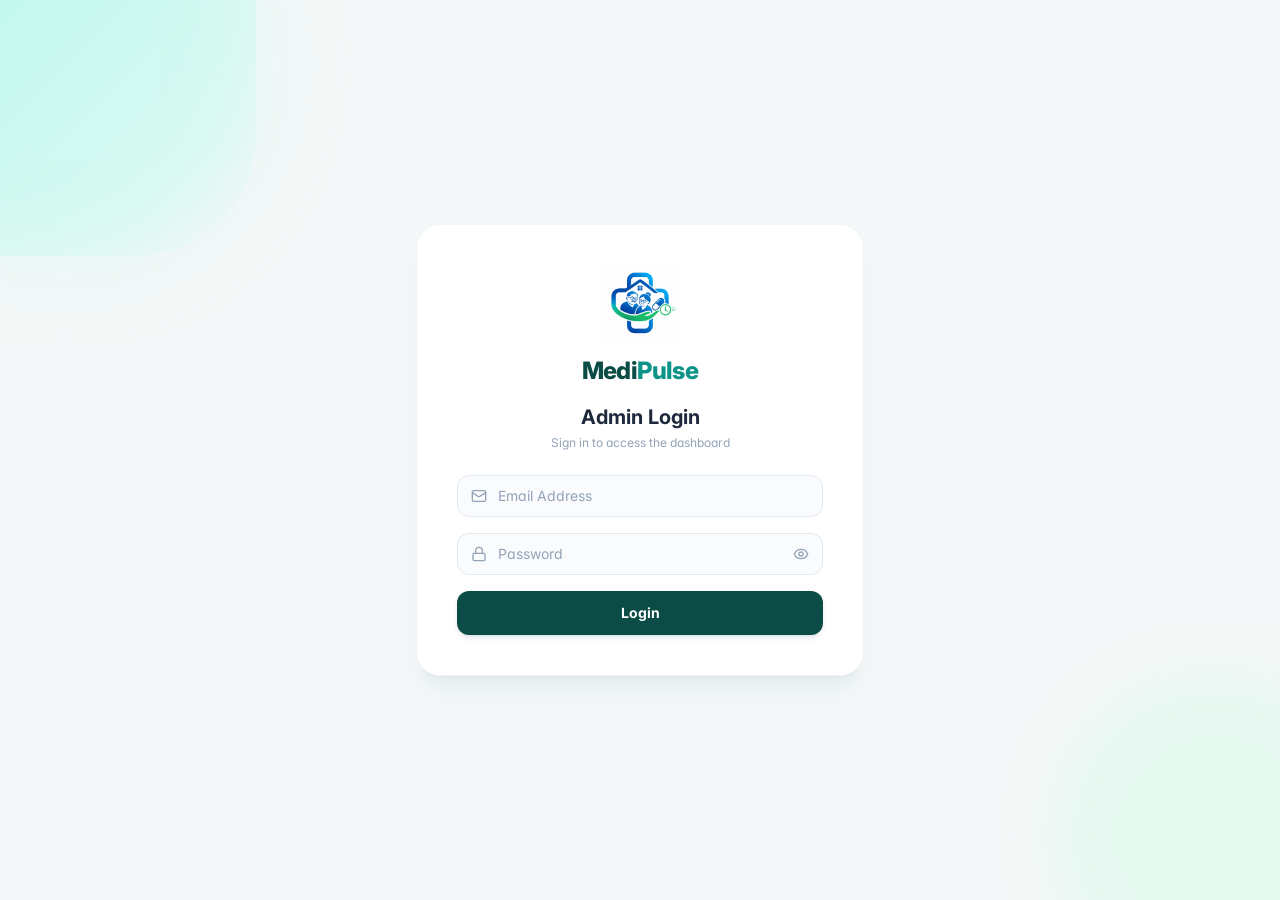
<file: index.html>
<!doctype html>
<html lang="en">
  <head>
    <meta charset="UTF-8" />
    <link rel="icon" type="image/png" href="./logo.png" />
    <meta name="viewport" content="width=device-width, initial-scale=1.0" />
    <title>MediPulse – Smart Medication Management for Old-Age Homes</title>
    <!-- Google Fonts: Inter -->
    <link rel="preconnect" href="https://fonts.googleapis.com">
    <link rel="preconnect" href="https://fonts.gstatic.com" crossorigin>
    <link href="https://fonts.googleapis.com/css2?family=Inter:wght@400;500;600;700&display=swap" rel="stylesheet">
    <script type="module" crossorigin src="./assets/index-jaSbTUI0.js"></script>
    <link rel="stylesheet" crossorigin href="./assets/index-BSHeyc81.css">
  </head>
  <body class="bg-slate-50 text-slate-800 antialiased min-h-screen">
    <div id="root"></div>
  </body>
</html>
</file>
<file: assets/index-BSHeyc81.css>
*,:before,:after{--tw-border-spacing-x: 0;--tw-border-spacing-y: 0;--tw-translate-x: 0;--tw-translate-y: 0;--tw-rotate: 0;--tw-skew-x: 0;--tw-skew-y: 0;--tw-scale-x: 1;--tw-scale-y: 1;--tw-pan-x: ;--tw-pan-y: ;--tw-pinch-zoom: ;--tw-scroll-snap-strictness: proximity;--tw-gradient-from-position: ;--tw-gradient-via-position: ;--tw-gradient-to-position: ;--tw-ordinal: ;--tw-slashed-zero: ;--tw-numeric-figure: ;--tw-numeric-spacing: ;--tw-numeric-fraction: ;--tw-ring-inset: ;--tw-ring-offset-width: 0px;--tw-ring-offset-color: #fff;--tw-ring-color: rgb(59 130 246 / .5);--tw-ring-offset-shadow: 0 0 #0000;--tw-ring-shadow: 0 0 #0000;--tw-shadow: 0 0 #0000;--tw-shadow-colored: 0 0 #0000;--tw-blur: ;--tw-brightness: ;--tw-contrast: ;--tw-grayscale: ;--tw-hue-rotate: ;--tw-invert: ;--tw-saturate: ;--tw-sepia: ;--tw-drop-shadow: ;--tw-backdrop-blur: ;--tw-backdrop-brightness: ;--tw-backdrop-contrast: ;--tw-backdrop-grayscale: ;--tw-backdrop-hue-rotate: ;--tw-backdrop-invert: ;--tw-backdrop-opacity: ;--tw-backdrop-saturate: ;--tw-backdrop-sepia: ;--tw-contain-size: ;--tw-contain-layout: ;--tw-contain-paint: ;--tw-contain-style: }::backdrop{--tw-border-spacing-x: 0;--tw-border-spacing-y: 0;--tw-translate-x: 0;--tw-translate-y: 0;--tw-rotate: 0;--tw-skew-x: 0;--tw-skew-y: 0;--tw-scale-x: 1;--tw-scale-y: 1;--tw-pan-x: ;--tw-pan-y: ;--tw-pinch-zoom: ;--tw-scroll-snap-strictness: proximity;--tw-gradient-from-position: ;--tw-gradient-via-position: ;--tw-gradient-to-position: ;--tw-ordinal: ;--tw-slashed-zero: ;--tw-numeric-figure: ;--tw-numeric-spacing: ;--tw-numeric-fraction: ;--tw-ring-inset: ;--tw-ring-offset-width: 0px;--tw-ring-offset-color: #fff;--tw-ring-color: rgb(59 130 246 / .5);--tw-ring-offset-shadow: 0 0 #0000;--tw-ring-shadow: 0 0 #0000;--tw-shadow: 0 0 #0000;--tw-shadow-colored: 0 0 #0000;--tw-blur: ;--tw-brightness: ;--tw-contrast: ;--tw-grayscale: ;--tw-hue-rotate: ;--tw-invert: ;--tw-saturate: ;--tw-sepia: ;--tw-drop-shadow: ;--tw-backdrop-blur: ;--tw-backdrop-brightness: ;--tw-backdrop-contrast: ;--tw-backdrop-grayscale: ;--tw-backdrop-hue-rotate: ;--tw-backdrop-invert: ;--tw-backdrop-opacity: ;--tw-backdrop-saturate: ;--tw-backdrop-sepia: ;--tw-contain-size: ;--tw-contain-layout: ;--tw-contain-paint: ;--tw-contain-style: }*,:before,:after{box-sizing:border-box;border-width:0;border-style:solid;border-color:#e5e7eb}:before,:after{--tw-content: ""}html,:host{line-height:1.5;-webkit-text-size-adjust:100%;-moz-tab-size:4;-o-tab-size:4;tab-size:4;font-family:Inter,system-ui,-apple-system,Segoe UI,Roboto,sans-serif;font-feature-settings:normal;font-variation-settings:normal;-webkit-tap-highlight-color:transparent}body{margin:0;line-height:inherit}hr{height:0;color:inherit;border-top-width:1px}abbr:where([title]){-webkit-text-decoration:underline dotted;text-decoration:underline dotted}h1,h2,h3,h4,h5,h6{font-size:inherit;font-weight:inherit}a{color:inherit;text-decoration:inherit}b,strong{font-weight:bolder}code,kbd,samp,pre{font-family:ui-monospace,SFMono-Regular,Menlo,Monaco,Consolas,Liberation Mono,Courier New,monospace;font-feature-settings:normal;font-variation-settings:normal;font-size:1em}small{font-size:80%}sub,sup{font-size:75%;line-height:0;position:relative;vertical-align:baseline}sub{bottom:-.25em}sup{top:-.5em}table{text-indent:0;border-color:inherit;border-collapse:collapse}button,input,optgroup,select,textarea{font-family:inherit;font-feature-settings:inherit;font-variation-settings:inherit;font-size:100%;font-weight:inherit;line-height:inherit;letter-spacing:inherit;color:inherit;margin:0;padding:0}button,select{text-transform:none}button,input:where([type=button]),input:where([type=reset]),input:where([type=submit]){-webkit-appearance:button;background-color:transparent;background-image:none}:-moz-focusring{outline:auto}:-moz-ui-invalid{box-shadow:none}progress{vertical-align:baseline}::-webkit-inner-spin-button,::-webkit-outer-spin-button{height:auto}[type=search]{-webkit-appearance:textfield;outline-offset:-2px}::-webkit-search-decoration{-webkit-appearance:none}::-webkit-file-upload-button{-webkit-appearance:button;font:inherit}summary{display:list-item}blockquote,dl,dd,h1,h2,h3,h4,h5,h6,hr,figure,p,pre{margin:0}fieldset{margin:0;padding:0}legend{padding:0}ol,ul,menu{list-style:none;margin:0;padding:0}dialog{padding:0}textarea{resize:vertical}input::-moz-placeholder,textarea::-moz-placeholder{opacity:1;color:#9ca3af}input::placeholder,textarea::placeholder{opacity:1;color:#9ca3af}button,[role=button]{cursor:pointer}:disabled{cursor:default}img,svg,video,canvas,audio,iframe,embed,object{display:block;vertical-align:middle}img,video{max-width:100%;height:auto}[hidden]:where(:not([hidden=until-found])){display:none}body{min-height:100vh;--tw-bg-opacity: 1;background-color:rgb(248 250 252 / var(--tw-bg-opacity, 1));font-family:Inter,system-ui,-apple-system,Segoe UI,Roboto,sans-serif;--tw-text-opacity: 1;color:rgb(15 23 42 / var(--tw-text-opacity, 1));-webkit-font-smoothing:antialiased;-moz-osx-font-smoothing:grayscale}body *::-moz-selection{--tw-bg-opacity: 1;background-color:rgb(20 184 166 / var(--tw-bg-opacity, 1));--tw-text-opacity: 1;color:rgb(255 255 255 / var(--tw-text-opacity, 1))}body *::selection{--tw-bg-opacity: 1;background-color:rgb(20 184 166 / var(--tw-bg-opacity, 1));--tw-text-opacity: 1;color:rgb(255 255 255 / var(--tw-text-opacity, 1))}body::-moz-selection{--tw-bg-opacity: 1;background-color:rgb(20 184 166 / var(--tw-bg-opacity, 1));--tw-text-opacity: 1;color:rgb(255 255 255 / var(--tw-text-opacity, 1))}body::selection{--tw-bg-opacity: 1;background-color:rgb(20 184 166 / var(--tw-bg-opacity, 1));--tw-text-opacity: 1;color:rgb(255 255 255 / var(--tw-text-opacity, 1))}body{font-feature-settings:"cv02","cv03","cv04","cv11"}body.high-contrast{--tw-bg-opacity: 1;background-color:rgb(255 255 255 / var(--tw-bg-opacity, 1));--tw-text-opacity: 1;color:rgb(0 0 0 / var(--tw-text-opacity, 1))}body.high-contrast .card{border-width:2px;--tw-border-opacity: 1;border-color:rgb(0 0 0 / var(--tw-border-opacity, 1));--tw-shadow: 0 0 #0000;--tw-shadow-colored: 0 0 #0000;box-shadow:var(--tw-ring-offset-shadow, 0 0 #0000),var(--tw-ring-shadow, 0 0 #0000),var(--tw-shadow)}body.high-contrast button{font-weight:700}.pointer-events-none{pointer-events:none}.visible{visibility:visible}.fixed{position:fixed}.absolute{position:absolute}.relative{position:relative}.sticky{position:sticky}.inset-0{top:0;right:0;bottom:0;left:0}.inset-y-0{top:0;bottom:0}.-bottom-10{bottom:-2.5rem}.-bottom-24{bottom:-6rem}.-left-32{left:-8rem}.-right-1{right:-.25rem}.-right-10{right:-2.5rem}.-right-24{right:-6rem}.-top-1{top:-.25rem}.-top-32{top:-8rem}.bottom-6{bottom:1.5rem}.left-0{left:0}.left-3{left:.75rem}.left-3\.5{left:.875rem}.right-0{right:0}.right-1{right:.25rem}.right-3{right:.75rem}.right-6{right:1.5rem}.top-0{top:0}.top-1{top:.25rem}.top-1\/2{top:50%}.top-20{top:5rem}.top-3{top:.75rem}.z-10{z-index:10}.z-20{z-index:20}.z-30{z-index:30}.z-40{z-index:40}.z-50{z-index:50}.col-span-2{grid-column:span 2 / span 2}.mx-auto{margin-left:auto;margin-right:auto}.-mt-1{margin-top:-.25rem}.mb-0\.5{margin-bottom:.125rem}.mb-1{margin-bottom:.25rem}.mb-1\.5{margin-bottom:.375rem}.mb-2{margin-bottom:.5rem}.mb-3{margin-bottom:.75rem}.mb-4{margin-bottom:1rem}.mb-6{margin-bottom:1.5rem}.mt-0\.5{margin-top:.125rem}.mt-1{margin-top:.25rem}.mt-1\.5{margin-top:.375rem}.mt-2{margin-top:.5rem}.mt-2\.5{margin-top:.625rem}.mt-3{margin-top:.75rem}.mt-4{margin-top:1rem}.mt-5{margin-top:1.25rem}.mt-6{margin-top:1.5rem}.block{display:block}.inline-block{display:inline-block}.flex{display:flex}.inline-flex{display:inline-flex}.table{display:table}.grid{display:grid}.hidden{display:none}.h-1\.5{height:.375rem}.h-10{height:2.5rem}.h-11{height:2.75rem}.h-12{height:3rem}.h-14{height:3.5rem}.h-16{height:4rem}.h-2{height:.5rem}.h-2\.5{height:.625rem}.h-20{height:5rem}.h-3{height:.75rem}.h-3\.5{height:.875rem}.h-4{height:1rem}.h-40{height:10rem}.h-5{height:1.25rem}.h-6{height:1.5rem}.h-64{height:16rem}.h-7{height:1.75rem}.h-72{height:18rem}.h-8{height:2rem}.h-80{height:20rem}.h-9{height:2.25rem}.h-96{height:24rem}.h-\[16px\]{height:16px}.h-\[560px\]{height:560px}.h-full{height:100%}.max-h-80{max-height:20rem}.max-h-\[90vh\]{max-height:90vh}.min-h-\[60vh\]{min-height:60vh}.min-h-\[calc\(100vh-65px\)\]{min-height:calc(100vh - 65px)}.min-h-screen{min-height:100vh}.w-1\.5{width:.375rem}.w-10{width:2.5rem}.w-11{width:2.75rem}.w-12{width:3rem}.w-14{width:3.5rem}.w-16{width:4rem}.w-2{width:.5rem}.w-2\.5{width:.625rem}.w-20{width:5rem}.w-3{width:.75rem}.w-3\.5{width:.875rem}.w-4{width:1rem}.w-48{width:12rem}.w-5{width:1.25rem}.w-52{width:13rem}.w-6{width:1.5rem}.w-64{width:16rem}.w-7{width:1.75rem}.w-72{width:18rem}.w-8{width:2rem}.w-80{width:20rem}.w-9{width:2.25rem}.w-96{width:24rem}.w-full{width:100%}.w-screen{width:100vw}.min-w-0{min-width:0px}.min-w-\[16px\]{min-width:16px}.min-w-\[240px\]{min-width:240px}.max-w-4xl{max-width:56rem}.max-w-5xl{max-width:64rem}.max-w-6xl{max-width:72rem}.max-w-7xl{max-width:80rem}.max-w-\[82\%\]{max-width:82%}.max-w-full{max-width:100%}.max-w-lg{max-width:32rem}.max-w-md{max-width:28rem}.max-w-xl{max-width:36rem}.max-w-xs{max-width:20rem}.flex-1{flex:1 1 0%}.shrink-0{flex-shrink:0}.border-collapse{border-collapse:collapse}.-translate-y-1\/2{--tw-translate-y: -50%;transform:translate(var(--tw-translate-x),var(--tw-translate-y)) rotate(var(--tw-rotate)) skew(var(--tw-skew-x)) skewY(var(--tw-skew-y)) scaleX(var(--tw-scale-x)) scaleY(var(--tw-scale-y))}.transform{transform:translate(var(--tw-translate-x),var(--tw-translate-y)) rotate(var(--tw-rotate)) skew(var(--tw-skew-x)) skewY(var(--tw-skew-y)) scaleX(var(--tw-scale-x)) scaleY(var(--tw-scale-y))}@keyframes bounce{0%,to{transform:translateY(-25%);animation-timing-function:cubic-bezier(.8,0,1,1)}50%{transform:none;animation-timing-function:cubic-bezier(0,0,.2,1)}}.animate-bounce{animation:bounce 1s infinite}@keyframes pulse{50%{opacity:.5}}.animate-pulse{animation:pulse 2s cubic-bezier(.4,0,.6,1) infinite}@keyframes spin{to{transform:rotate(360deg)}}.animate-spin{animation:spin 1s linear infinite}.cursor-pointer{cursor:pointer}.select-none{-webkit-user-select:none;-moz-user-select:none;user-select:none}.grid-cols-1{grid-template-columns:repeat(1,minmax(0,1fr))}.grid-cols-2{grid-template-columns:repeat(2,minmax(0,1fr))}.flex-col{flex-direction:column}.flex-wrap{flex-wrap:wrap}.items-start{align-items:flex-start}.items-center{align-items:center}.items-baseline{align-items:baseline}.justify-start{justify-content:flex-start}.justify-end{justify-content:flex-end}.justify-center{justify-content:center}.justify-between{justify-content:space-between}.gap-1\.5{gap:.375rem}.gap-2\.5{gap:.625rem}.gap-3{gap:.75rem}.gap-4{gap:1rem}.gap-5{gap:1.25rem}.gap-6{gap:1.5rem}.space-x-1>:not([hidden])~:not([hidden]){--tw-space-x-reverse: 0;margin-right:calc(.25rem * var(--tw-space-x-reverse));margin-left:calc(.25rem * calc(1 - var(--tw-space-x-reverse)))}.space-x-1\.5>:not([hidden])~:not([hidden]){--tw-space-x-reverse: 0;margin-right:calc(.375rem * var(--tw-space-x-reverse));margin-left:calc(.375rem * calc(1 - var(--tw-space-x-reverse)))}.space-x-2>:not([hidden])~:not([hidden]){--tw-space-x-reverse: 0;margin-right:calc(.5rem * var(--tw-space-x-reverse));margin-left:calc(.5rem * calc(1 - var(--tw-space-x-reverse)))}.space-x-2\.5>:not([hidden])~:not([hidden]){--tw-space-x-reverse: 0;margin-right:calc(.625rem * var(--tw-space-x-reverse));margin-left:calc(.625rem * calc(1 - var(--tw-space-x-reverse)))}.space-x-3>:not([hidden])~:not([hidden]){--tw-space-x-reverse: 0;margin-right:calc(.75rem * var(--tw-space-x-reverse));margin-left:calc(.75rem * calc(1 - var(--tw-space-x-reverse)))}.space-x-3\.5>:not([hidden])~:not([hidden]){--tw-space-x-reverse: 0;margin-right:calc(.875rem * var(--tw-space-x-reverse));margin-left:calc(.875rem * calc(1 - var(--tw-space-x-reverse)))}.space-x-4>:not([hidden])~:not([hidden]){--tw-space-x-reverse: 0;margin-right:calc(1rem * var(--tw-space-x-reverse));margin-left:calc(1rem * calc(1 - var(--tw-space-x-reverse)))}.space-x-5>:not([hidden])~:not([hidden]){--tw-space-x-reverse: 0;margin-right:calc(1.25rem * var(--tw-space-x-reverse));margin-left:calc(1.25rem * calc(1 - var(--tw-space-x-reverse)))}.space-y-1>:not([hidden])~:not([hidden]){--tw-space-y-reverse: 0;margin-top:calc(.25rem * calc(1 - var(--tw-space-y-reverse)));margin-bottom:calc(.25rem * var(--tw-space-y-reverse))}.space-y-1\.5>:not([hidden])~:not([hidden]){--tw-space-y-reverse: 0;margin-top:calc(.375rem * calc(1 - var(--tw-space-y-reverse)));margin-bottom:calc(.375rem * var(--tw-space-y-reverse))}.space-y-3>:not([hidden])~:not([hidden]){--tw-space-y-reverse: 0;margin-top:calc(.75rem * calc(1 - var(--tw-space-y-reverse)));margin-bottom:calc(.75rem * var(--tw-space-y-reverse))}.space-y-4>:not([hidden])~:not([hidden]){--tw-space-y-reverse: 0;margin-top:calc(1rem * calc(1 - var(--tw-space-y-reverse)));margin-bottom:calc(1rem * var(--tw-space-y-reverse))}.space-y-6>:not([hidden])~:not([hidden]){--tw-space-y-reverse: 0;margin-top:calc(1.5rem * calc(1 - var(--tw-space-y-reverse)));margin-bottom:calc(1.5rem * var(--tw-space-y-reverse))}.space-y-8>:not([hidden])~:not([hidden]){--tw-space-y-reverse: 0;margin-top:calc(2rem * calc(1 - var(--tw-space-y-reverse)));margin-bottom:calc(2rem * var(--tw-space-y-reverse))}.divide-y>:not([hidden])~:not([hidden]){--tw-divide-y-reverse: 0;border-top-width:calc(1px * calc(1 - var(--tw-divide-y-reverse)));border-bottom-width:calc(1px * var(--tw-divide-y-reverse))}.divide-slate-100>:not([hidden])~:not([hidden]){--tw-divide-opacity: 1;border-color:rgb(241 245 249 / var(--tw-divide-opacity, 1))}.self-end{align-self:flex-end}.overflow-hidden{overflow:hidden}.overflow-x-auto{overflow-x:auto}.overflow-y-auto{overflow-y:auto}.overflow-x-hidden{overflow-x:hidden}.truncate{overflow:hidden;text-overflow:ellipsis;white-space:nowrap}.whitespace-nowrap{white-space:nowrap}.whitespace-pre-line{white-space:pre-line}.rounded-2xl{border-radius:1rem}.rounded-3xl{border-radius:1.5rem}.rounded-full{border-radius:9999px}.rounded-lg{border-radius:.5rem}.rounded-md{border-radius:.375rem}.rounded-xl{border-radius:.75rem}.rounded-br-\[120px\]{border-bottom-right-radius:120px}.rounded-tl-none{border-top-left-radius:0}.rounded-tr-none{border-top-right-radius:0}.border{border-width:1px}.border-2{border-width:2px}.border-4{border-width:4px}.border-b{border-bottom-width:1px}.border-l{border-left-width:1px}.border-r{border-right-width:1px}.border-t{border-top-width:1px}.border-\[\#083E38\]{--tw-border-opacity: 1;border-color:rgb(8 62 56 / var(--tw-border-opacity, 1))}.border-\[\#135A53\]{--tw-border-opacity: 1;border-color:rgb(19 90 83 / var(--tw-border-opacity, 1))}.border-amber-200{--tw-border-opacity: 1;border-color:rgb(253 230 138 / var(--tw-border-opacity, 1))}.border-amber-300{--tw-border-opacity: 1;border-color:rgb(252 211 77 / var(--tw-border-opacity, 1))}.border-amber-400{--tw-border-opacity: 1;border-color:rgb(251 191 36 / var(--tw-border-opacity, 1))}.border-emerald-200{--tw-border-opacity: 1;border-color:rgb(167 243 208 / var(--tw-border-opacity, 1))}.border-emerald-300{--tw-border-opacity: 1;border-color:rgb(110 231 183 / var(--tw-border-opacity, 1))}.border-indigo-200{--tw-border-opacity: 1;border-color:rgb(199 210 254 / var(--tw-border-opacity, 1))}.border-rose-100{--tw-border-opacity: 1;border-color:rgb(255 228 230 / var(--tw-border-opacity, 1))}.border-rose-200{--tw-border-opacity: 1;border-color:rgb(254 205 211 / var(--tw-border-opacity, 1))}.border-rose-300{--tw-border-opacity: 1;border-color:rgb(253 164 175 / var(--tw-border-opacity, 1))}.border-sky-200{--tw-border-opacity: 1;border-color:rgb(186 230 253 / var(--tw-border-opacity, 1))}.border-sky-300{--tw-border-opacity: 1;border-color:rgb(125 211 252 / var(--tw-border-opacity, 1))}.border-slate-100{--tw-border-opacity: 1;border-color:rgb(241 245 249 / var(--tw-border-opacity, 1))}.border-slate-200{--tw-border-opacity: 1;border-color:rgb(226 232 240 / var(--tw-border-opacity, 1))}.border-slate-200\/80{border-color:#e2e8f0cc}.border-slate-300{--tw-border-opacity: 1;border-color:rgb(203 213 225 / var(--tw-border-opacity, 1))}.border-teal-100{--tw-border-opacity: 1;border-color:rgb(204 251 241 / var(--tw-border-opacity, 1))}.border-teal-200{--tw-border-opacity: 1;border-color:rgb(153 246 228 / var(--tw-border-opacity, 1))}.border-teal-600{--tw-border-opacity: 1;border-color:rgb(13 148 136 / var(--tw-border-opacity, 1))}.border-transparent{border-color:transparent}.border-t-transparent{border-top-color:transparent}.bg-\[\#0B4D46\]{--tw-bg-opacity: 1;background-color:rgb(11 77 70 / var(--tw-bg-opacity, 1))}.bg-\[\#16776F\]{--tw-bg-opacity: 1;background-color:rgb(22 119 111 / var(--tw-bg-opacity, 1))}.bg-\[\#DCFCE7\]{--tw-bg-opacity: 1;background-color:rgb(220 252 231 / var(--tw-bg-opacity, 1))}.bg-\[\#F4F8F8\]{--tw-bg-opacity: 1;background-color:rgb(244 248 248 / var(--tw-bg-opacity, 1))}.bg-\[\#FEF3C7\],.bg-amber-100{--tw-bg-opacity: 1;background-color:rgb(254 243 199 / var(--tw-bg-opacity, 1))}.bg-amber-100\/70{background-color:#fef3c7b3}.bg-amber-50{--tw-bg-opacity: 1;background-color:rgb(255 251 235 / var(--tw-bg-opacity, 1))}.bg-amber-50\/60{background-color:#fffbeb99}.bg-amber-600{--tw-bg-opacity: 1;background-color:rgb(217 119 6 / var(--tw-bg-opacity, 1))}.bg-blue-50{--tw-bg-opacity: 1;background-color:rgb(239 246 255 / var(--tw-bg-opacity, 1))}.bg-emerald-100{--tw-bg-opacity: 1;background-color:rgb(209 250 229 / var(--tw-bg-opacity, 1))}.bg-emerald-100\/40{background-color:#d1fae566}.bg-emerald-400{--tw-bg-opacity: 1;background-color:rgb(52 211 153 / var(--tw-bg-opacity, 1))}.bg-emerald-50{--tw-bg-opacity: 1;background-color:rgb(236 253 245 / var(--tw-bg-opacity, 1))}.bg-emerald-50\/40{background-color:#ecfdf566}.bg-emerald-600{--tw-bg-opacity: 1;background-color:rgb(5 150 105 / var(--tw-bg-opacity, 1))}.bg-indigo-100\/70{background-color:#e0e7ffb3}.bg-indigo-50{--tw-bg-opacity: 1;background-color:rgb(238 242 255 / var(--tw-bg-opacity, 1))}.bg-orange-100\/70{background-color:#ffedd5b3}.bg-rose-100{--tw-bg-opacity: 1;background-color:rgb(255 228 230 / var(--tw-bg-opacity, 1))}.bg-rose-100\/70{background-color:#ffe4e6b3}.bg-rose-50{--tw-bg-opacity: 1;background-color:rgb(255 241 242 / var(--tw-bg-opacity, 1))}.bg-rose-50\/40{background-color:#fff1f266}.bg-rose-500{--tw-bg-opacity: 1;background-color:rgb(244 63 94 / var(--tw-bg-opacity, 1))}.bg-rose-600{--tw-bg-opacity: 1;background-color:rgb(225 29 72 / var(--tw-bg-opacity, 1))}.bg-sky-100{--tw-bg-opacity: 1;background-color:rgb(224 242 254 / var(--tw-bg-opacity, 1))}.bg-sky-50{--tw-bg-opacity: 1;background-color:rgb(240 249 255 / var(--tw-bg-opacity, 1))}.bg-slate-100{--tw-bg-opacity: 1;background-color:rgb(241 245 249 / var(--tw-bg-opacity, 1))}.bg-slate-200{--tw-bg-opacity: 1;background-color:rgb(226 232 240 / var(--tw-bg-opacity, 1))}.bg-slate-300{--tw-bg-opacity: 1;background-color:rgb(203 213 225 / var(--tw-bg-opacity, 1))}.bg-slate-400{--tw-bg-opacity: 1;background-color:rgb(148 163 184 / var(--tw-bg-opacity, 1))}.bg-slate-50{--tw-bg-opacity: 1;background-color:rgb(248 250 252 / var(--tw-bg-opacity, 1))}.bg-slate-50\/80{background-color:#f8fafccc}.bg-slate-900{--tw-bg-opacity: 1;background-color:rgb(15 23 42 / var(--tw-bg-opacity, 1))}.bg-slate-900\/40{background-color:#0f172a66}.bg-slate-900\/50{background-color:#0f172a80}.bg-slate-900\/60{background-color:#0f172a99}.bg-teal-100{--tw-bg-opacity: 1;background-color:rgb(204 251 241 / var(--tw-bg-opacity, 1))}.bg-teal-100\/50{background-color:#ccfbf180}.bg-teal-50{--tw-bg-opacity: 1;background-color:rgb(240 253 250 / var(--tw-bg-opacity, 1))}.bg-teal-50\/40{background-color:#f0fdfa66}.bg-teal-50\/70{background-color:#f0fdfab3}.bg-teal-500{--tw-bg-opacity: 1;background-color:rgb(20 184 166 / var(--tw-bg-opacity, 1))}.bg-teal-600{--tw-bg-opacity: 1;background-color:rgb(13 148 136 / var(--tw-bg-opacity, 1))}.bg-teal-600\/50{background-color:#0d948880}.bg-teal-700{--tw-bg-opacity: 1;background-color:rgb(15 118 110 / var(--tw-bg-opacity, 1))}.bg-teal-800{--tw-bg-opacity: 1;background-color:rgb(17 94 89 / var(--tw-bg-opacity, 1))}.bg-teal-900\/60{background-color:#134e4a99}.bg-white{--tw-bg-opacity: 1;background-color:rgb(255 255 255 / var(--tw-bg-opacity, 1))}.bg-gradient-to-br{background-image:linear-gradient(to bottom right,var(--tw-gradient-stops))}.bg-gradient-to-r{background-image:linear-gradient(to right,var(--tw-gradient-stops))}.from-\[\#E6F7F5\]{--tw-gradient-from: #E6F7F5 var(--tw-gradient-from-position);--tw-gradient-to: rgb(230 247 245 / 0) var(--tw-gradient-to-position);--tw-gradient-stops: var(--tw-gradient-from), var(--tw-gradient-to)}.from-teal-200\/40{--tw-gradient-from: rgb(153 246 228 / .4) var(--tw-gradient-from-position);--tw-gradient-to: rgb(153 246 228 / 0) var(--tw-gradient-to-position);--tw-gradient-stops: var(--tw-gradient-from), var(--tw-gradient-to)}.from-teal-800{--tw-gradient-from: #115e59 var(--tw-gradient-from-position);--tw-gradient-to: rgb(17 94 89 / 0) var(--tw-gradient-to-position);--tw-gradient-stops: var(--tw-gradient-from), var(--tw-gradient-to)}.via-\[\#EFFBF9\]{--tw-gradient-to: rgb(239 251 249 / 0) var(--tw-gradient-to-position);--tw-gradient-stops: var(--tw-gradient-from), #EFFBF9 var(--tw-gradient-via-position), var(--tw-gradient-to)}.to-teal-700{--tw-gradient-to: #0f766e var(--tw-gradient-to-position)}.to-transparent{--tw-gradient-to: transparent var(--tw-gradient-to-position)}.to-white{--tw-gradient-to: #fff var(--tw-gradient-to-position)}.object-contain{-o-object-fit:contain;object-fit:contain}.object-cover{-o-object-fit:cover;object-fit:cover}.p-1{padding:.25rem}.p-1\.5{padding:.375rem}.p-2{padding:.5rem}.p-2\.5{padding:.625rem}.p-3{padding:.75rem}.p-3\.5{padding:.875rem}.p-4{padding:1rem}.p-5{padding:1.25rem}.p-6{padding:1.5rem}.p-8{padding:2rem}.px-1{padding-left:.25rem;padding-right:.25rem}.px-1\.5{padding-left:.375rem;padding-right:.375rem}.px-2{padding-left:.5rem;padding-right:.5rem}.px-2\.5{padding-left:.625rem;padding-right:.625rem}.px-3{padding-left:.75rem;padding-right:.75rem}.px-3\.5{padding-left:.875rem;padding-right:.875rem}.px-4{padding-left:1rem;padding-right:1rem}.px-5{padding-left:1.25rem;padding-right:1.25rem}.px-6{padding-left:1.5rem;padding-right:1.5rem}.py-0\.5{padding-top:.125rem;padding-bottom:.125rem}.py-1{padding-top:.25rem;padding-bottom:.25rem}.py-1\.5{padding-top:.375rem;padding-bottom:.375rem}.py-12{padding-top:3rem;padding-bottom:3rem}.py-16{padding-top:4rem;padding-bottom:4rem}.py-2{padding-top:.5rem;padding-bottom:.5rem}.py-2\.5{padding-top:.625rem;padding-bottom:.625rem}.py-3{padding-top:.75rem;padding-bottom:.75rem}.py-3\.5{padding-top:.875rem;padding-bottom:.875rem}.py-4{padding-top:1rem;padding-bottom:1rem}.py-8{padding-top:2rem;padding-bottom:2rem}.pb-1{padding-bottom:.25rem}.pb-3{padding-bottom:.75rem}.pb-4{padding-bottom:1rem}.pl-1{padding-left:.25rem}.pl-10{padding-left:2.5rem}.pl-3\.5{padding-left:.875rem}.pl-9{padding-left:2.25rem}.pr-10{padding-right:2.5rem}.pr-2\.5{padding-right:.625rem}.pr-3{padding-right:.75rem}.pr-3\.5{padding-right:.875rem}.pr-4{padding-right:1rem}.pt-1{padding-top:.25rem}.pt-2{padding-top:.5rem}.pt-3{padding-top:.75rem}.pt-4{padding-top:1rem}.text-left{text-align:left}.text-center{text-align:center}.text-right{text-align:right}.font-mono{font-family:ui-monospace,SFMono-Regular,Menlo,Monaco,Consolas,Liberation Mono,Courier New,monospace}.text-2xl{font-size:1.5rem;line-height:2rem}.text-\[10px\]{font-size:10px}.text-\[11px\]{font-size:11px}.text-\[9px\]{font-size:9px}.text-base{font-size:1rem;line-height:1.5rem}.text-lg{font-size:1.125rem;line-height:1.75rem}.text-sm{font-size:.875rem;line-height:1.25rem}.text-xl{font-size:1.25rem;line-height:1.75rem}.text-xs{font-size:.75rem;line-height:1rem}.font-bold{font-weight:700}.font-extrabold{font-weight:800}.font-medium{font-weight:500}.font-semibold{font-weight:600}.uppercase{text-transform:uppercase}.capitalize{text-transform:capitalize}.italic{font-style:italic}.leading-relaxed{line-height:1.625}.leading-tight{line-height:1.25}.tracking-tight{letter-spacing:-.025em}.tracking-wide{letter-spacing:.025em}.tracking-wider{letter-spacing:.05em}.text-\[\#0B4D46\]{--tw-text-opacity: 1;color:rgb(11 77 70 / var(--tw-text-opacity, 1))}.text-\[\#113E39\]{--tw-text-opacity: 1;color:rgb(17 62 57 / var(--tw-text-opacity, 1))}.text-\[\#15803D\]{--tw-text-opacity: 1;color:rgb(21 128 61 / var(--tw-text-opacity, 1))}.text-\[\#B45309\]{--tw-text-opacity: 1;color:rgb(180 83 9 / var(--tw-text-opacity, 1))}.text-amber-500{--tw-text-opacity: 1;color:rgb(245 158 11 / var(--tw-text-opacity, 1))}.text-amber-600{--tw-text-opacity: 1;color:rgb(217 119 6 / var(--tw-text-opacity, 1))}.text-amber-700{--tw-text-opacity: 1;color:rgb(180 83 9 / var(--tw-text-opacity, 1))}.text-amber-800{--tw-text-opacity: 1;color:rgb(146 64 14 / var(--tw-text-opacity, 1))}.text-amber-900{--tw-text-opacity: 1;color:rgb(120 53 15 / var(--tw-text-opacity, 1))}.text-blue-600{--tw-text-opacity: 1;color:rgb(37 99 235 / var(--tw-text-opacity, 1))}.text-emerald-500{--tw-text-opacity: 1;color:rgb(16 185 129 / var(--tw-text-opacity, 1))}.text-emerald-600{--tw-text-opacity: 1;color:rgb(5 150 105 / var(--tw-text-opacity, 1))}.text-emerald-700{--tw-text-opacity: 1;color:rgb(4 120 87 / var(--tw-text-opacity, 1))}.text-emerald-800{--tw-text-opacity: 1;color:rgb(6 95 70 / var(--tw-text-opacity, 1))}.text-emerald-900{--tw-text-opacity: 1;color:rgb(6 78 59 / var(--tw-text-opacity, 1))}.text-indigo-700{--tw-text-opacity: 1;color:rgb(67 56 202 / var(--tw-text-opacity, 1))}.text-orange-500{--tw-text-opacity: 1;color:rgb(249 115 22 / var(--tw-text-opacity, 1))}.text-rose-200{--tw-text-opacity: 1;color:rgb(254 205 211 / var(--tw-text-opacity, 1))}.text-rose-600{--tw-text-opacity: 1;color:rgb(225 29 72 / var(--tw-text-opacity, 1))}.text-rose-700{--tw-text-opacity: 1;color:rgb(190 18 60 / var(--tw-text-opacity, 1))}.text-rose-800{--tw-text-opacity: 1;color:rgb(159 18 57 / var(--tw-text-opacity, 1))}.text-rose-900{--tw-text-opacity: 1;color:rgb(136 19 55 / var(--tw-text-opacity, 1))}.text-rose-950{--tw-text-opacity: 1;color:rgb(76 5 25 / var(--tw-text-opacity, 1))}.text-sky-600{--tw-text-opacity: 1;color:rgb(2 132 199 / var(--tw-text-opacity, 1))}.text-sky-700{--tw-text-opacity: 1;color:rgb(3 105 161 / var(--tw-text-opacity, 1))}.text-sky-800{--tw-text-opacity: 1;color:rgb(7 89 133 / var(--tw-text-opacity, 1))}.text-slate-300{--tw-text-opacity: 1;color:rgb(203 213 225 / var(--tw-text-opacity, 1))}.text-slate-400{--tw-text-opacity: 1;color:rgb(148 163 184 / var(--tw-text-opacity, 1))}.text-slate-500{--tw-text-opacity: 1;color:rgb(100 116 139 / var(--tw-text-opacity, 1))}.text-slate-600{--tw-text-opacity: 1;color:rgb(71 85 105 / var(--tw-text-opacity, 1))}.text-slate-700{--tw-text-opacity: 1;color:rgb(51 65 85 / var(--tw-text-opacity, 1))}.text-slate-800{--tw-text-opacity: 1;color:rgb(30 41 59 / var(--tw-text-opacity, 1))}.text-slate-900{--tw-text-opacity: 1;color:rgb(15 23 42 / var(--tw-text-opacity, 1))}.text-teal-100{--tw-text-opacity: 1;color:rgb(204 251 241 / var(--tw-text-opacity, 1))}.text-teal-100\/75{color:#ccfbf1bf}.text-teal-200{--tw-text-opacity: 1;color:rgb(153 246 228 / var(--tw-text-opacity, 1))}.text-teal-200\/80{color:#99f6e4cc}.text-teal-300{--tw-text-opacity: 1;color:rgb(94 234 212 / var(--tw-text-opacity, 1))}.text-teal-500{--tw-text-opacity: 1;color:rgb(20 184 166 / var(--tw-text-opacity, 1))}.text-teal-600{--tw-text-opacity: 1;color:rgb(13 148 136 / var(--tw-text-opacity, 1))}.text-teal-700{--tw-text-opacity: 1;color:rgb(15 118 110 / var(--tw-text-opacity, 1))}.text-teal-800{--tw-text-opacity: 1;color:rgb(17 94 89 / var(--tw-text-opacity, 1))}.text-teal-900{--tw-text-opacity: 1;color:rgb(19 78 74 / var(--tw-text-opacity, 1))}.text-white{--tw-text-opacity: 1;color:rgb(255 255 255 / var(--tw-text-opacity, 1))}.antialiased{-webkit-font-smoothing:antialiased;-moz-osx-font-smoothing:grayscale}.opacity-15{opacity:.15}.opacity-30{opacity:.3}.opacity-75{opacity:.75}.opacity-80{opacity:.8}.shadow-2xl{--tw-shadow: 0 25px 50px -12px rgb(0 0 0 / .25);--tw-shadow-colored: 0 25px 50px -12px var(--tw-shadow-color);box-shadow:var(--tw-ring-offset-shadow, 0 0 #0000),var(--tw-ring-shadow, 0 0 #0000),var(--tw-shadow)}.shadow-lg{--tw-shadow: 0 10px 15px -3px rgb(0 0 0 / .1), 0 4px 6px -4px rgb(0 0 0 / .1);--tw-shadow-colored: 0 10px 15px -3px var(--tw-shadow-color), 0 4px 6px -4px var(--tw-shadow-color);box-shadow:var(--tw-ring-offset-shadow, 0 0 #0000),var(--tw-ring-shadow, 0 0 #0000),var(--tw-shadow)}.shadow-md{--tw-shadow: 0 4px 6px -1px rgb(0 0 0 / .1), 0 2px 4px -2px rgb(0 0 0 / .1);--tw-shadow-colored: 0 4px 6px -1px var(--tw-shadow-color), 0 2px 4px -2px var(--tw-shadow-color);box-shadow:var(--tw-ring-offset-shadow, 0 0 #0000),var(--tw-ring-shadow, 0 0 #0000),var(--tw-shadow)}.shadow-sm{--tw-shadow: 0 1px 2px 0 rgb(0 0 0 / .05);--tw-shadow-colored: 0 1px 2px 0 var(--tw-shadow-color);box-shadow:var(--tw-ring-offset-shadow, 0 0 #0000),var(--tw-ring-shadow, 0 0 #0000),var(--tw-shadow)}.shadow-xl{--tw-shadow: 0 20px 25px -5px rgb(0 0 0 / .1), 0 8px 10px -6px rgb(0 0 0 / .1);--tw-shadow-colored: 0 20px 25px -5px var(--tw-shadow-color), 0 8px 10px -6px var(--tw-shadow-color);box-shadow:var(--tw-ring-offset-shadow, 0 0 #0000),var(--tw-ring-shadow, 0 0 #0000),var(--tw-shadow)}.shadow-teal-900\/10{--tw-shadow-color: rgb(19 78 74 / .1);--tw-shadow: var(--tw-shadow-colored)}.shadow-teal-900\/5{--tw-shadow-color: rgb(19 78 74 / .05);--tw-shadow: var(--tw-shadow-colored)}.ring-2{--tw-ring-offset-shadow: var(--tw-ring-inset) 0 0 0 var(--tw-ring-offset-width) var(--tw-ring-offset-color);--tw-ring-shadow: var(--tw-ring-inset) 0 0 0 calc(2px + var(--tw-ring-offset-width)) var(--tw-ring-color);box-shadow:var(--tw-ring-offset-shadow),var(--tw-ring-shadow),var(--tw-shadow, 0 0 #0000)}.ring-4{--tw-ring-offset-shadow: var(--tw-ring-inset) 0 0 0 var(--tw-ring-offset-width) var(--tw-ring-offset-color);--tw-ring-shadow: var(--tw-ring-inset) 0 0 0 calc(4px + var(--tw-ring-offset-width)) var(--tw-ring-color);box-shadow:var(--tw-ring-offset-shadow),var(--tw-ring-shadow),var(--tw-shadow, 0 0 #0000)}.ring-amber-300\/30{--tw-ring-color: rgb(252 211 77 / .3)}.ring-slate-100{--tw-ring-opacity: 1;--tw-ring-color: rgb(241 245 249 / var(--tw-ring-opacity, 1))}.ring-teal-50{--tw-ring-opacity: 1;--tw-ring-color: rgb(240 253 250 / var(--tw-ring-opacity, 1))}.ring-teal-600\/20{--tw-ring-color: rgb(13 148 136 / .2)}.ring-teal-600\/30{--tw-ring-color: rgb(13 148 136 / .3)}.ring-teal-700{--tw-ring-opacity: 1;--tw-ring-color: rgb(15 118 110 / var(--tw-ring-opacity, 1))}.ring-white{--tw-ring-opacity: 1;--tw-ring-color: rgb(255 255 255 / var(--tw-ring-opacity, 1))}.blur-2xl{--tw-blur: blur(40px);filter:var(--tw-blur) var(--tw-brightness) var(--tw-contrast) var(--tw-grayscale) var(--tw-hue-rotate) var(--tw-invert) var(--tw-saturate) var(--tw-sepia) var(--tw-drop-shadow)}.blur-xl{--tw-blur: blur(24px);filter:var(--tw-blur) var(--tw-brightness) var(--tw-contrast) var(--tw-grayscale) var(--tw-hue-rotate) var(--tw-invert) var(--tw-saturate) var(--tw-sepia) var(--tw-drop-shadow)}.filter{filter:var(--tw-blur) var(--tw-brightness) var(--tw-contrast) var(--tw-grayscale) var(--tw-hue-rotate) var(--tw-invert) var(--tw-saturate) var(--tw-sepia) var(--tw-drop-shadow)}.backdrop-blur-sm{--tw-backdrop-blur: blur(4px);-webkit-backdrop-filter:var(--tw-backdrop-blur) var(--tw-backdrop-brightness) var(--tw-backdrop-contrast) var(--tw-backdrop-grayscale) var(--tw-backdrop-hue-rotate) var(--tw-backdrop-invert) var(--tw-backdrop-opacity) var(--tw-backdrop-saturate) var(--tw-backdrop-sepia);backdrop-filter:var(--tw-backdrop-blur) var(--tw-backdrop-brightness) var(--tw-backdrop-contrast) var(--tw-backdrop-grayscale) var(--tw-backdrop-hue-rotate) var(--tw-backdrop-invert) var(--tw-backdrop-opacity) var(--tw-backdrop-saturate) var(--tw-backdrop-sepia)}.transition{transition-property:color,background-color,border-color,text-decoration-color,fill,stroke,opacity,box-shadow,transform,filter,backdrop-filter;transition-timing-function:cubic-bezier(.4,0,.2,1);transition-duration:.15s}.transition-all{transition-property:all;transition-timing-function:cubic-bezier(.4,0,.2,1);transition-duration:.15s}.transition-opacity{transition-property:opacity;transition-timing-function:cubic-bezier(.4,0,.2,1);transition-duration:.15s}.duration-200{transition-duration:.2s}.duration-300{transition-duration:.3s}::-webkit-scrollbar{width:8px;height:8px}::-webkit-scrollbar-track{background:#f1f5f9}::-webkit-scrollbar-thumb{background:#cbd5e1;border-radius:4px}::-webkit-scrollbar-thumb:hover{background:#94a3b8}@keyframes pulseSubtle{0%,to{opacity:1}50%{opacity:.7}}.animate-pulse-subtle{animation:pulseSubtle 3s cubic-bezier(.4,0,.6,1) infinite}.placeholder\:text-slate-400::-moz-placeholder{--tw-text-opacity: 1;color:rgb(148 163 184 / var(--tw-text-opacity, 1))}.placeholder\:text-slate-400::placeholder{--tw-text-opacity: 1;color:rgb(148 163 184 / var(--tw-text-opacity, 1))}.hover\:-translate-y-0\.5:hover{--tw-translate-y: -.125rem;transform:translate(var(--tw-translate-x),var(--tw-translate-y)) rotate(var(--tw-rotate)) skew(var(--tw-skew-x)) skewY(var(--tw-skew-y)) scaleX(var(--tw-scale-x)) scaleY(var(--tw-scale-y))}.hover\:border-amber-200:hover{--tw-border-opacity: 1;border-color:rgb(253 230 138 / var(--tw-border-opacity, 1))}.hover\:border-rose-200:hover{--tw-border-opacity: 1;border-color:rgb(254 205 211 / var(--tw-border-opacity, 1))}.hover\:border-teal-300:hover{--tw-border-opacity: 1;border-color:rgb(94 234 212 / var(--tw-border-opacity, 1))}.hover\:bg-\[\#083E38\]:hover{--tw-bg-opacity: 1;background-color:rgb(8 62 56 / var(--tw-bg-opacity, 1))}.hover\:bg-\[\#0E5B53\]:hover{--tw-bg-opacity: 1;background-color:rgb(14 91 83 / var(--tw-bg-opacity, 1))}.hover\:bg-amber-50\/60:hover{background-color:#fffbeb99}.hover\:bg-emerald-100:hover{--tw-bg-opacity: 1;background-color:rgb(209 250 229 / var(--tw-bg-opacity, 1))}.hover\:bg-emerald-200:hover{--tw-bg-opacity: 1;background-color:rgb(167 243 208 / var(--tw-bg-opacity, 1))}.hover\:bg-emerald-700:hover{--tw-bg-opacity: 1;background-color:rgb(4 120 87 / var(--tw-bg-opacity, 1))}.hover\:bg-rose-200:hover{--tw-bg-opacity: 1;background-color:rgb(254 205 211 / var(--tw-bg-opacity, 1))}.hover\:bg-rose-50:hover{--tw-bg-opacity: 1;background-color:rgb(255 241 242 / var(--tw-bg-opacity, 1))}.hover\:bg-rose-50\/60:hover{background-color:#fff1f299}.hover\:bg-rose-700:hover{--tw-bg-opacity: 1;background-color:rgb(190 18 60 / var(--tw-bg-opacity, 1))}.hover\:bg-rose-900\/40:hover{background-color:#88133766}.hover\:bg-slate-100:hover{--tw-bg-opacity: 1;background-color:rgb(241 245 249 / var(--tw-bg-opacity, 1))}.hover\:bg-slate-200:hover{--tw-bg-opacity: 1;background-color:rgb(226 232 240 / var(--tw-bg-opacity, 1))}.hover\:bg-slate-50:hover{--tw-bg-opacity: 1;background-color:rgb(248 250 252 / var(--tw-bg-opacity, 1))}.hover\:bg-slate-50\/60:hover{background-color:#f8fafc99}.hover\:bg-slate-50\/70:hover{background-color:#f8fafcb3}.hover\:bg-teal-100:hover{--tw-bg-opacity: 1;background-color:rgb(204 251 241 / var(--tw-bg-opacity, 1))}.hover\:bg-teal-50:hover{--tw-bg-opacity: 1;background-color:rgb(240 253 250 / var(--tw-bg-opacity, 1))}.hover\:bg-teal-600\/50:hover{background-color:#0d948880}.hover\:bg-teal-800:hover{--tw-bg-opacity: 1;background-color:rgb(17 94 89 / var(--tw-bg-opacity, 1))}.hover\:bg-teal-900:hover{--tw-bg-opacity: 1;background-color:rgb(19 78 74 / var(--tw-bg-opacity, 1))}.hover\:text-\[\#0B4D46\]:hover{--tw-text-opacity: 1;color:rgb(11 77 70 / var(--tw-text-opacity, 1))}.hover\:text-emerald-800:hover{--tw-text-opacity: 1;color:rgb(6 95 70 / var(--tw-text-opacity, 1))}.hover\:text-rose-100:hover{--tw-text-opacity: 1;color:rgb(255 228 230 / var(--tw-text-opacity, 1))}.hover\:text-rose-600:hover{--tw-text-opacity: 1;color:rgb(225 29 72 / var(--tw-text-opacity, 1))}.hover\:text-slate-600:hover{--tw-text-opacity: 1;color:rgb(71 85 105 / var(--tw-text-opacity, 1))}.hover\:text-slate-800:hover{--tw-text-opacity: 1;color:rgb(30 41 59 / var(--tw-text-opacity, 1))}.hover\:text-teal-700:hover{--tw-text-opacity: 1;color:rgb(15 118 110 / var(--tw-text-opacity, 1))}.hover\:text-teal-800:hover{--tw-text-opacity: 1;color:rgb(17 94 89 / var(--tw-text-opacity, 1))}.hover\:text-teal-900:hover{--tw-text-opacity: 1;color:rgb(19 78 74 / var(--tw-text-opacity, 1))}.hover\:text-white:hover{--tw-text-opacity: 1;color:rgb(255 255 255 / var(--tw-text-opacity, 1))}.hover\:underline:hover{text-decoration-line:underline}.hover\:shadow-md:hover{--tw-shadow: 0 4px 6px -1px rgb(0 0 0 / .1), 0 2px 4px -2px rgb(0 0 0 / .1);--tw-shadow-colored: 0 4px 6px -1px var(--tw-shadow-color), 0 2px 4px -2px var(--tw-shadow-color);box-shadow:var(--tw-ring-offset-shadow, 0 0 #0000),var(--tw-ring-shadow, 0 0 #0000),var(--tw-shadow)}.hover\:shadow-teal-700\/30:hover{--tw-shadow-color: rgb(15 118 110 / .3);--tw-shadow: var(--tw-shadow-colored)}.hover\:ring-\[\#0B4D46\]:hover{--tw-ring-opacity: 1;--tw-ring-color: rgb(11 77 70 / var(--tw-ring-opacity, 1))}.focus\:border-rose-500:focus{--tw-border-opacity: 1;border-color:rgb(244 63 94 / var(--tw-border-opacity, 1))}.focus\:bg-white:focus{--tw-bg-opacity: 1;background-color:rgb(255 255 255 / var(--tw-bg-opacity, 1))}.focus\:outline-none:focus{outline:2px solid transparent;outline-offset:2px}.focus\:ring-2:focus{--tw-ring-offset-shadow: var(--tw-ring-inset) 0 0 0 var(--tw-ring-offset-width) var(--tw-ring-offset-color);--tw-ring-shadow: var(--tw-ring-inset) 0 0 0 calc(2px + var(--tw-ring-offset-width)) var(--tw-ring-color);box-shadow:var(--tw-ring-offset-shadow),var(--tw-ring-shadow),var(--tw-shadow, 0 0 #0000)}.focus\:ring-\[\#0B4D46\]:focus{--tw-ring-opacity: 1;--tw-ring-color: rgb(11 77 70 / var(--tw-ring-opacity, 1))}.focus\:ring-rose-500:focus{--tw-ring-opacity: 1;--tw-ring-color: rgb(244 63 94 / var(--tw-ring-opacity, 1))}.focus\:ring-teal-600:focus{--tw-ring-opacity: 1;--tw-ring-color: rgb(13 148 136 / var(--tw-ring-opacity, 1))}.focus\:ring-teal-700:focus{--tw-ring-opacity: 1;--tw-ring-color: rgb(15 118 110 / var(--tw-ring-opacity, 1))}.active\:scale-95:active{--tw-scale-x: .95;--tw-scale-y: .95;transform:translate(var(--tw-translate-x),var(--tw-translate-y)) rotate(var(--tw-rotate)) skew(var(--tw-skew-x)) skewY(var(--tw-skew-y)) scaleX(var(--tw-scale-x)) scaleY(var(--tw-scale-y))}.disabled\:opacity-40:disabled{opacity:.4}.disabled\:opacity-50:disabled{opacity:.5}.group:hover .group-hover\:text-amber-900{--tw-text-opacity: 1;color:rgb(120 53 15 / var(--tw-text-opacity, 1))}.group:hover .group-hover\:text-rose-900{--tw-text-opacity: 1;color:rgb(136 19 55 / var(--tw-text-opacity, 1))}@media(min-width:640px){.sm\:inline{display:inline}.sm\:h-24{height:6rem}.sm\:h-44{height:11rem}.sm\:w-24{width:6rem}.sm\:w-80{width:20rem}.sm\:w-\[420px\]{width:420px}.sm\:max-w-sm{max-width:24rem}.sm\:grid-cols-2{grid-template-columns:repeat(2,minmax(0,1fr))}.sm\:grid-cols-3{grid-template-columns:repeat(3,minmax(0,1fr))}.sm\:grid-cols-4{grid-template-columns:repeat(4,minmax(0,1fr))}.sm\:flex-row{flex-direction:row}.sm\:items-center{align-items:center}.sm\:gap-5{gap:1.25rem}.sm\:space-x-4>:not([hidden])~:not([hidden]){--tw-space-x-reverse: 0;margin-right:calc(1rem * var(--tw-space-x-reverse));margin-left:calc(1rem * calc(1 - var(--tw-space-x-reverse)))}.sm\:self-center{align-self:center}.sm\:p-10{padding:2.5rem}.sm\:p-6{padding:1.5rem}.sm\:p-8{padding:2rem}.sm\:px-6{padding-left:1.5rem;padding-right:1.5rem}.sm\:text-3xl{font-size:1.875rem;line-height:2.25rem}.sm\:text-sm{font-size:.875rem;line-height:1.25rem}}@media(min-width:768px){.md\:w-80{width:20rem}.md\:w-auto{width:auto}.md\:grid-cols-3{grid-template-columns:repeat(3,minmax(0,1fr))}.md\:grid-cols-5{grid-template-columns:repeat(5,minmax(0,1fr))}.md\:flex-row{flex-direction:row}.md\:items-center{align-items:center}}@media(min-width:1024px){.lg\:col-span-2{grid-column:span 2 / span 2}.lg\:grid-cols-3{grid-template-columns:repeat(3,minmax(0,1fr))}.lg\:grid-cols-4{grid-template-columns:repeat(4,minmax(0,1fr))}}
</file>
